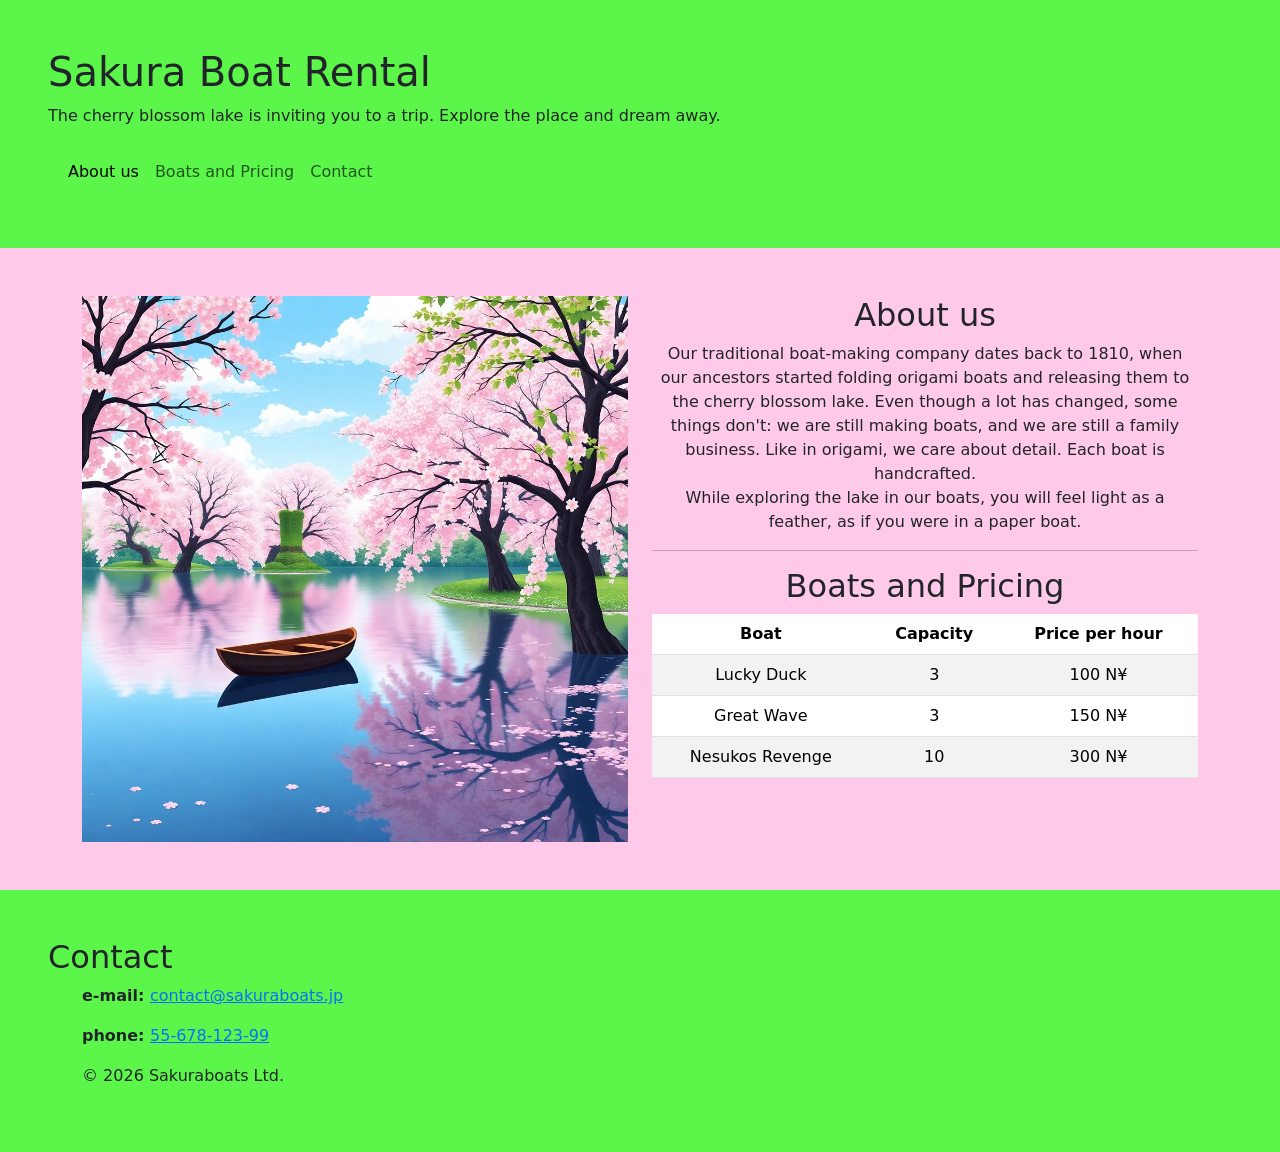
<file: solutions/boats_with_bootstrap/index.html>
<!doctype html>
<html lang="en">
  <head>
    <title>Sakura Boat Rentals</title>
    <meta charset="utf-8">
    <meta name="viewport" content="width=device-width, initial-scale=1">
    <meta name="description" content="a boat rental website for the cherry blossom lake">

    <link href="https://cdn.jsdelivr.net/npm/bootstrap@5.3.8/dist/css/bootstrap.min.css" rel="stylesheet" integrity="sha384-sRIl4kxILFvY47J16cr9ZwB07vP4J8+LH7qKQnuqkuIAvNWLzeN8tE5YBujZqJLB" crossorigin="anonymous">
    <link rel="stylesheet" href="style.css" type="text/css">

</head>
  <body>

    <header class="p-5">
        <h1>Sakura Boat Rental</h1>
        <p>The cherry blossom lake is inviting you to a trip. Explore the place and dream away.</p>
        
        <nav class="navbar navbar-expand-lg">
            <div class="container-fluid">
                <div class="collapse navbar-collapse" id="navbarNav">
                <ul class="navbar-nav">
                    <li class="nav-item">
                    <a class="nav-link active" aria-current="page" href="#about">About us</a>
                    </li>
                    <li class="nav-item">
                    <a class="nav-link" href="#boats">Boats and Pricing</a>
                    </li>
                    <li class="nav-item">
                    <a class="nav-link" href="#contact">Contact</a>
                    </li>
                </ul>
                </div>
            </div>
        </nav>

    </header>
    
    <main class="p-5">

        <div class="container text-center">
            <div class="row">
                <div class="col">
                    <img src="sakura_boats.png" class="img-fluid" alt="rowing boat on the cherry blossom lake"/>
                </div>
                <div class="col">
                
        <content>

            <section id="about">
                <h2>About us</h2>
                <p>Our traditional boat-making company dates back to 1810, when our ancestors started folding origami boats and releasing them to the cherry blossom lake. Even though a lot has changed, some things don't: we are still making boats, and we are still a family business. Like in origami, we care about detail. Each boat is handcrafted.<br>
                    While exploring the lake in our boats, you will feel light as a feather, as if you were in a paper boat.</p>
            </section>
            
            <hr>
            
            <section id="boats">
                <h2>Boats and Pricing</h2>
                <table class="table table-striped">
                    <thead>
                        <tr>
                            <th>Boat</th>
                            <th>Capacity</th>
                            <th>Price per hour</th>
                        </tr>
                    </thead>
                    <tbody>
                        <tr>
                            <td>Lucky Duck</td>
                            <td>3</td>
                            <td>100 N¥</td>
                        </tr>
                        <tr>
                            <td>Great Wave</td>
                            <td>3</td>
                            <td>150 N¥</td>
                        </tr>
                        <tr>
                            <td>Nesukos Revenge</td>
                            <td>10</td>
                            <td>300 N¥</td>
                        </tr>
                        </tr>
                    </tbody>
                </table>
    
            </section>
        </content>
                    
                </div>
            </div>
        </div>
    </main>
    
    <footer class="p-5">
        <h2>Contact</h2>
        <section class="container">
            <p class="item"><strong>e-mail: </strong><a href="mailto:contact@sakuraboats.jp">contact@sakuraboats.jp</a></p>
            <p class="item"><strong>phone: </strong><a href="tel:+55-678-123-99">55-678-123-99</a></p>
            <p class="item">&copy; 2026 Sakuraboats Ltd.</p>
        </section>
    </footer>
    
    <script src="https://cdn.jsdelivr.net/npm/bootstrap@5.3.8/dist/js/bootstrap.bundle.min.js" integrity="sha384-FKyoEForCGlyvwx9Hj09JcYn3nv7wiPVlz7YYwJrWVcXK/BmnVDxM+D2scQbITxI" crossorigin="anonymous"></script>
</body>
</html>
</file>
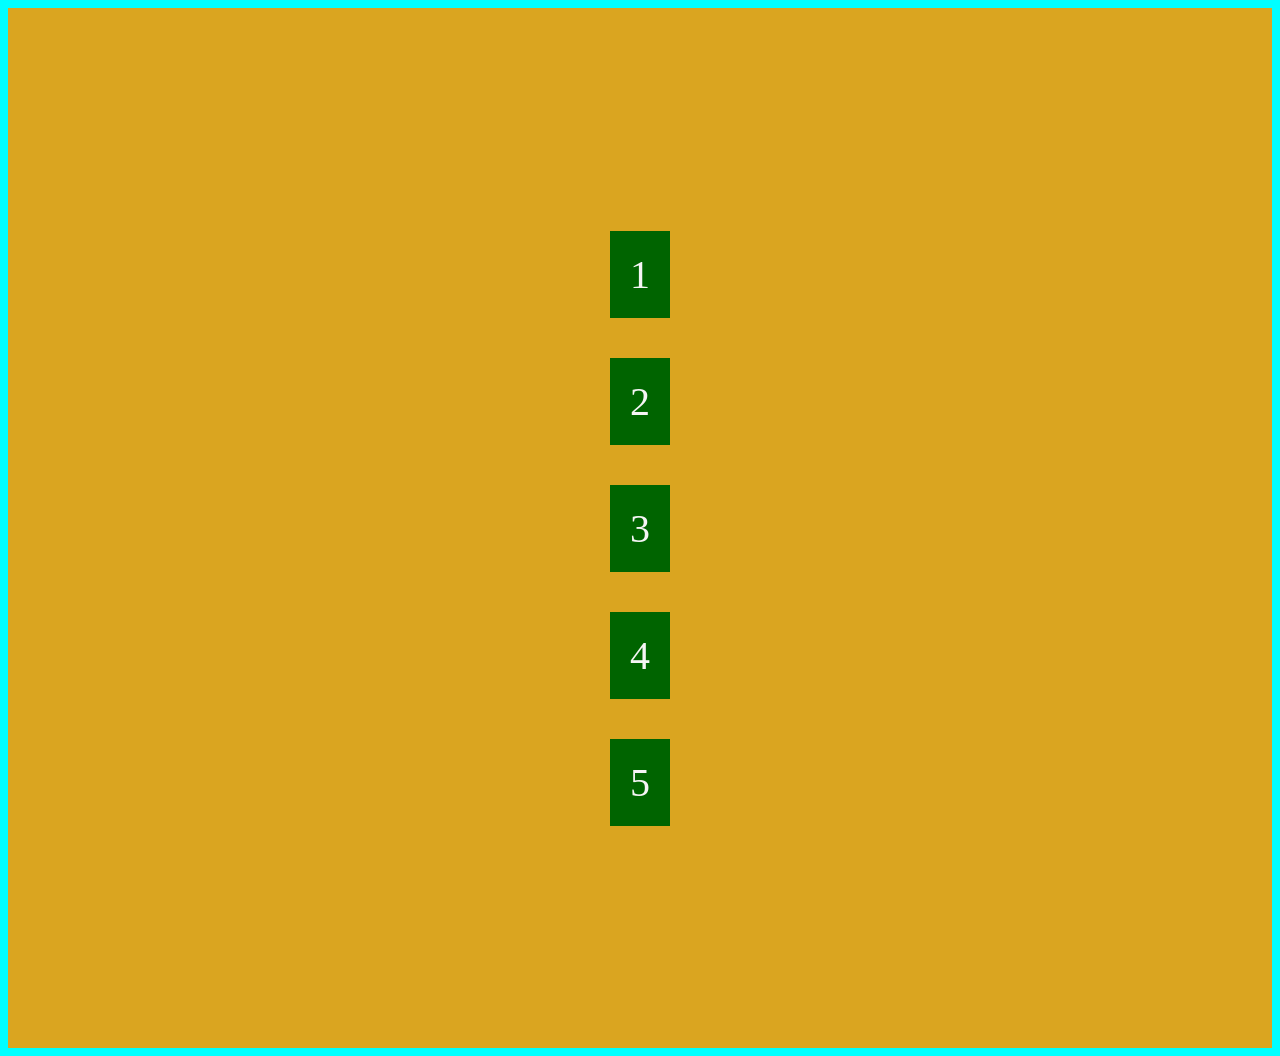
<file: solutions/class-code-270326/flex/index.html>
<!DOCTYPE html>
<html lang="en">

<head>
  <meta charset="UTF-8">
  <meta name="viewport" content="width=device-width, initial-scale=1.0">
  <title>Flex-Demo</title>
  <link rel="stylesheet" href="style.css">
</head>

<body>

  <div class="container">
    <div class="item">1</div>
    <div class="item">2</div>
    <div class="item">3</div>
    <div class="item">4</div>
    <div class="item">5</div>
  </div>

</body>

</html>
</file>
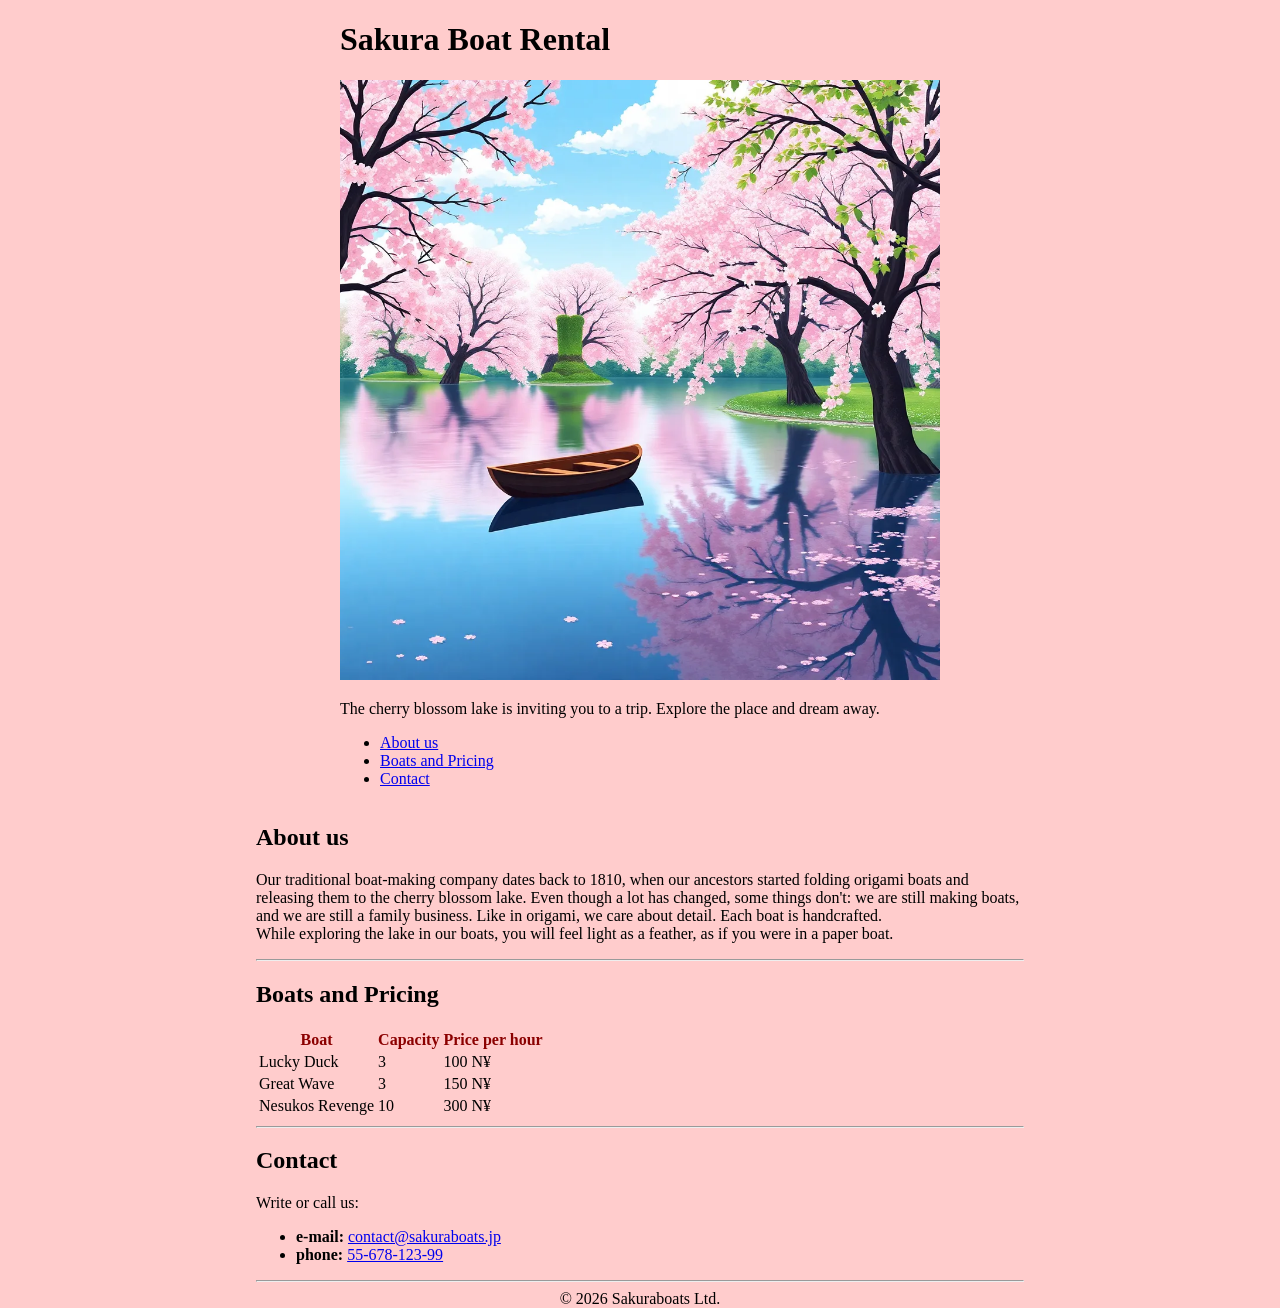
<file: solutions/css-basics/solution2.html>
<!doctype html>
<html lang="en">

<head>
    <title>Sakura Boat Rentals</title>
    <meta charset="utf-8">
    <meta name="description" content="a boat rental website for the cherry blossom lake">
    <link rel="stylesheet" href="style.css" type="text/css">
</head>

<body>
    <!-- <div class="container"> -->
    <header>
        <h1>Sakura Boat Rental</h1>
        <img src="sakura_boats.png" width="600px" alt="rowing boat on the cherry blossom lake" />
        <p>The cherry blossom lake is inviting you to a trip. Explore the place and dream away.</p>

        <nav>
            <ul>
                <li><a href="#about">About us</a></li>
                <li><a href="#boats">Boats and Pricing</a></li>
                <li><a href="#contact">Contact</a></li>
            </ul>
        </nav>
    </header>

    <main>

        <section id="about">
            <h2>About us</h2>
            <p>Our traditional boat-making company dates back to 1810, when our ancestors started folding origami
                boats and releasing them to the cherry blossom lake. Even though a lot has changed, some things
                don't: we are still making boats, and we are still a family business. Like in origami, we care about
                detail. Each boat is handcrafted.<br>
                While exploring the lake in our boats, you will feel light as a feather, as if you were in a paper
                boat.</p>
        </section>

        <hr>

        <section id="boats">
            <h2>Boats and Pricing</h2>
            <table>
                <thead>
                    <tr>
                        <th>Boat</th>
                        <th>Capacity</th>
                        <th>Price per hour</th>
                    </tr>
                </thead>
                <tbody>
                    <tr>
                        <td>Lucky Duck</td>
                        <td>3</td>
                        <td>100 N¥</td>
                    </tr>
                    <tr>
                        <td>Great Wave</td>
                        <td>3</td>
                        <td>150 N¥</td>
                    </tr>
                    <tr>
                        <td>Nesukos Revenge</td>
                        <td>10</td>
                        <td>300 N¥</td>
                    </tr>
                    </tr>
                </tbody>
            </table>

        </section>

        <hr>

        <section id="contact">
            <h2>Contact</h2>
            <p>Write or call us:</p>
            <ul>
                <li><strong>e-mail: </strong><a href="mailto:contact@sakuraboats.jp">contact@sakuraboats.jp</a></li>
                <li><strong>phone: </strong><a href="tel:+55-678-123-99">55-678-123-99</a></li>
            </ul>
        </section>

        <hr>

    </main>
    <!-- </div> -->



    <footer>

        &copy; 2026 Sakuraboats Ltd.

    </footer>

</body>

</html>
</file>
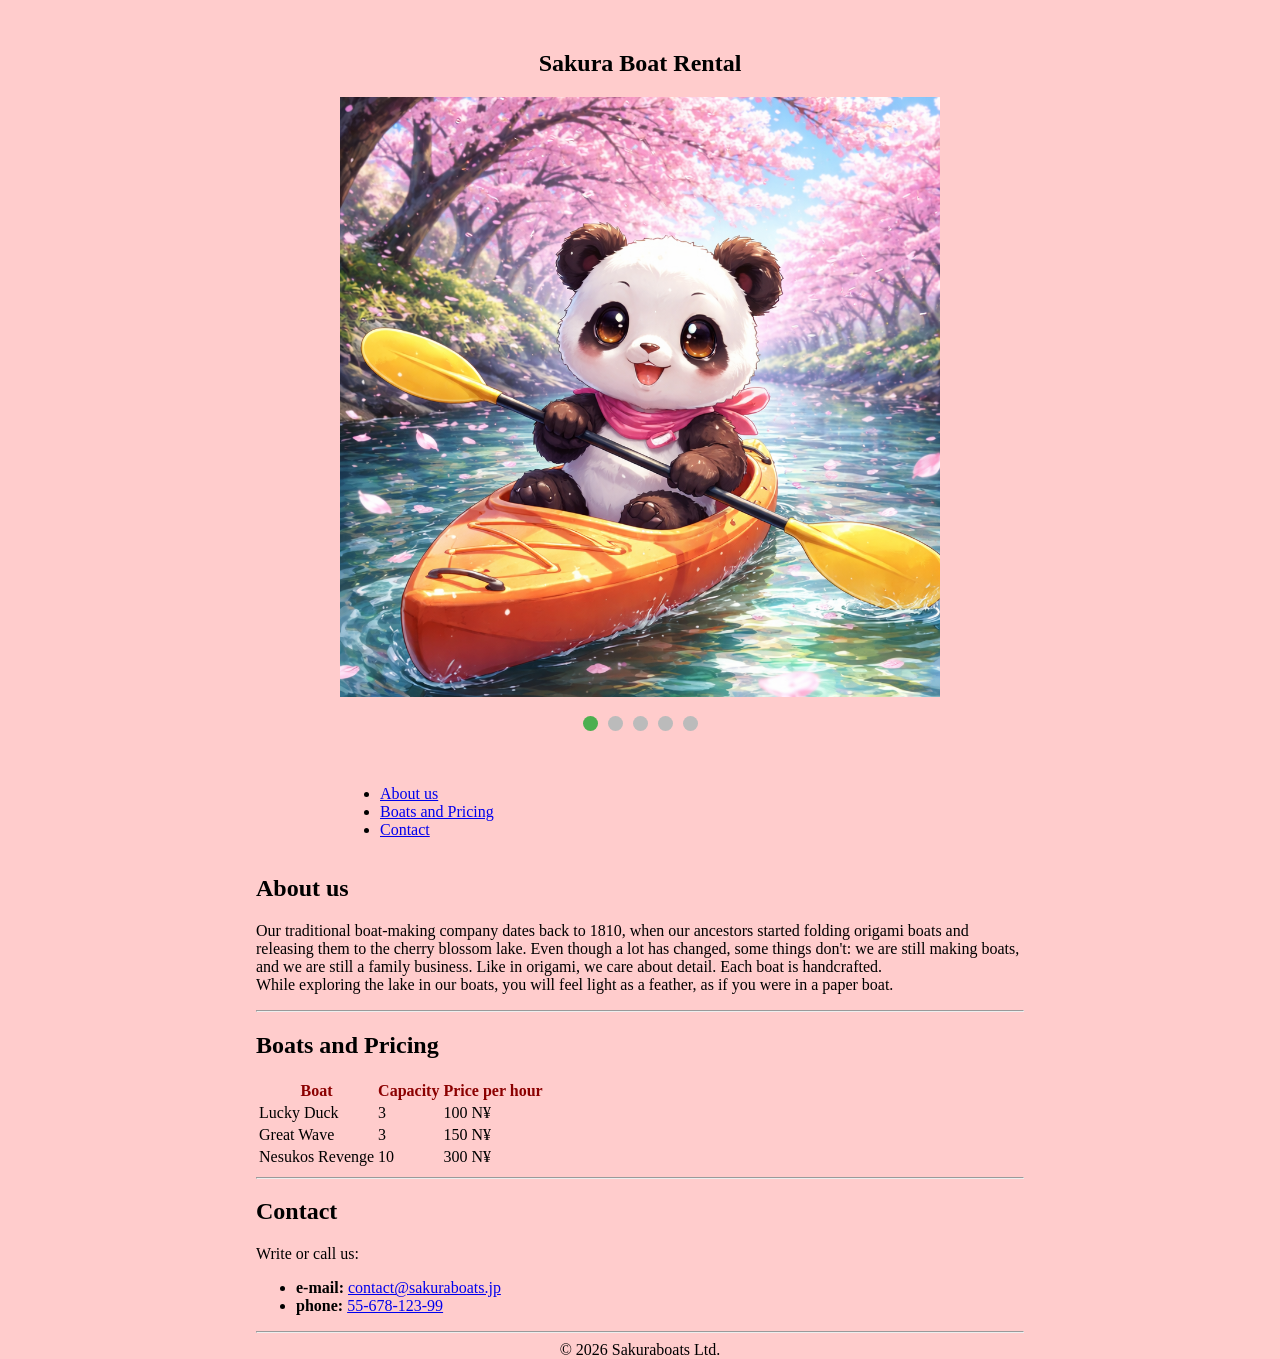
<file: solutions/js-carousel/solution3.html>
<!doctype html>
<html lang="en">

<head>
    <title>Sakura Boat Rentals</title>
    <meta charset="utf-8">
    <meta name="description" content="a boat rental website for the cherry blossom lake">
    <link rel="stylesheet" href="style.css" type="text/css">
    <script src="carousel.js" defer></script>
</head>

<body>

    <header>
        <section class="carousel">
            <h1>Sakura Boat Rental</h1>
            <img id="carouselImage" src="sakura_boats.png" width="600px" alt="rowing boat on the cherry blossom lake" />
            <!-- Dots to show which picture you're on -->
            <div class="dots" id="dotsContainer"></div>
        </section>
        <nav>
            <ul>
                <li><a href="#about">About us</a></li>
                <li><a href="#boats">Boats and Pricing</a></li>
                <li><a href="#contact">Contact</a></li>
            </ul>
        </nav>
    </header>

    <main>

        <section id="about">
            <h2>About us</h2>
            <p>Our traditional boat-making company dates back to 1810, when our ancestors started folding origami boats
                and releasing them to the cherry blossom lake. Even though a lot has changed, some things don't: we are
                still making boats, and we are still a family business. Like in origami, we care about detail. Each boat
                is handcrafted.<br>
                While exploring the lake in our boats, you will feel light as a feather, as if you were in a paper boat.
            </p>
        </section>

        <hr>

        <section id="boats">
            <h2>Boats and Pricing</h2>
            <table>
                <thead>
                    <tr>
                        <th>Boat</th>
                        <th>Capacity</th>
                        <th>Price per hour</th>
                    </tr>
                </thead>
                <tbody>
                    <tr>
                        <td>Lucky Duck</td>
                        <td>3</td>
                        <td>100 N¥</td>
                    </tr>
                    <tr>
                        <td>Great Wave</td>
                        <td>3</td>
                        <td>150 N¥</td>
                    </tr>
                    <tr>
                        <td>Nesukos Revenge</td>
                        <td>10</td>
                        <td>300 N¥</td>
                    </tr>
                    </tr>
                </tbody>
            </table>

        </section>

        <hr>

        <section id="contact">
            <h2>Contact</h2>
            <p>Write or call us:</p>
            <ul>
                <li><strong>e-mail: </strong><a href="mailto:contact@sakuraboats.jp">contact@sakuraboats.jp</a></li>
                <li><strong>phone: </strong><a href="tel:+55-678-123-99">55-678-123-99</a></li>
            </ul>
        </section>

        <hr>

    </main>

    <footer>

        &copy; 2026 Sakuraboats Ltd.

    </footer>

</body>

</html>
</file>
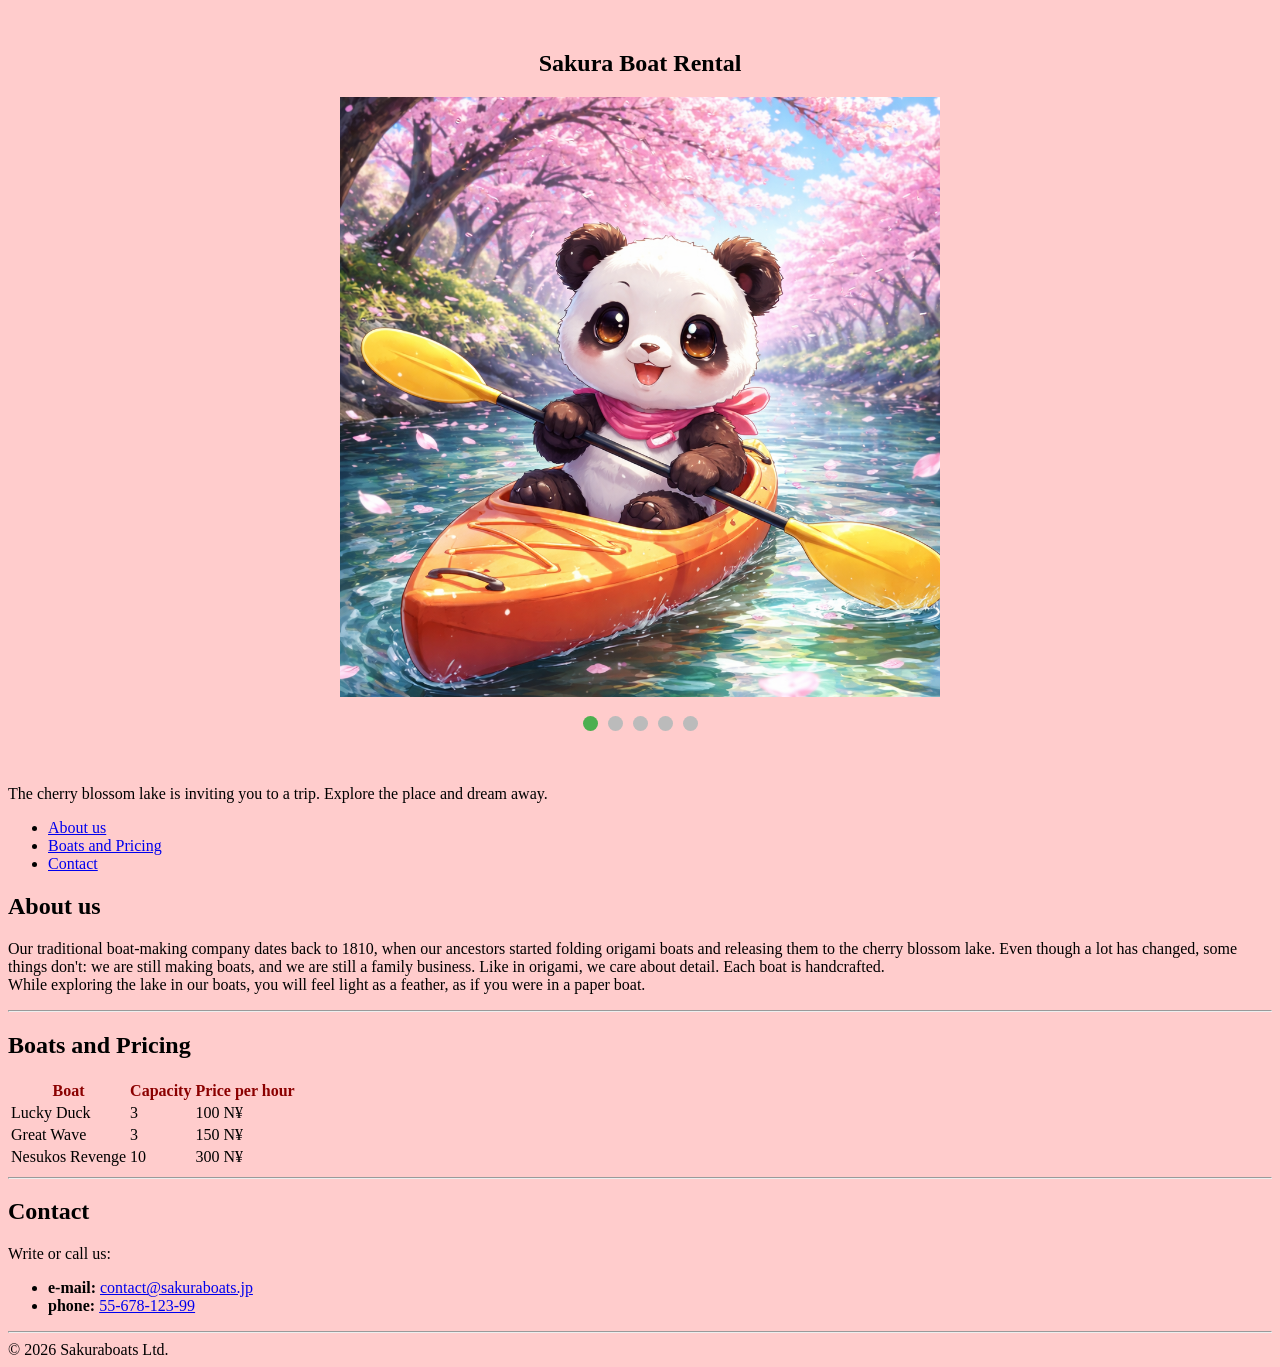
<file: solutions/class-code-270326/carousel/solution1.html>
<!doctype html>
<html lang="en">

<head>
    <title>Sakura Boat Rentals</title>
    <meta charset="utf-8">
    <meta name="description" content="a boat rental website for the cherry blossom lake">
    <link rel="stylesheet" href="style.css" type="text/css">
    <script src="carousel.js" defer></script>
</head>

<body>

    <header>
        <section class="carousel">
            <h1>Sakura Boat Rental</h1>
            <img id="carouselImage" src="sakura_boats.png" width="600px" alt="rowing boat on the cherry blossom lake" />
            <!-- Dots to show which picture you're on -->
            <div class="dots" id="dotsContainer"></div>
        </section>
        <p>The cherry blossom lake is inviting you to a trip. Explore the place and dream away.</p>

        <nav>
            <ul>
                <li class="green yellow"><a href="#about">About us</a></li>
                <li class="yellow green"><a href="#boats">Boats and Pricing</a></li>
                <li class="green yellow"><a href="#contact">Contact</a></li>
            </ul>
        </nav>
    </header>

    <main>

        <section id="about">
            <h2>About us</h2>
            <p>Our traditional boat-making company dates back to 1810, when our ancestors started folding origami boats
                and releasing them to the cherry blossom lake. Even though a lot has changed, some things don't: we are
                still making boats, and we are still a family business. Like in origami, we care about detail. Each boat
                is handcrafted.<br>
                While exploring the lake in our boats, you will feel light as a feather, as if you were in a paper boat.
            </p>
        </section>

        <hr>

        <section id="boats">
            <h2>Boats and Pricing</h2>
            <table>
                <thead>
                    <tr>
                        <th>Boat</th>
                        <th>Capacity</th>
                        <th>Price per hour</th>
                    </tr>
                </thead>
                <tbody>
                    <tr>
                        <td>Lucky Duck</td>
                        <td>3</td>
                        <td>100 N¥</td>
                    </tr>
                    <tr>
                        <td>Great Wave</td>
                        <td>3</td>
                        <td>150 N¥</td>
                    </tr>
                    <tr>
                        <td>Nesukos Revenge</td>
                        <td>10</td>
                        <td>300 N¥</td>
                    </tr>
                    </tr>
                </tbody>
            </table>

        </section>

        <hr>

        <section id="contact">
            <h2>Contact</h2>
            <p>Write or call us:</p>
            <ul>
                <li><strong>e-mail: </strong><a href="mailto:contact@sakuraboats.jp">contact@sakuraboats.jp</a></li>
                <li><strong>phone: </strong><a href="tel:+55-678-123-99">55-678-123-99</a></li>
            </ul>
        </section>

        <hr>

    </main>

    <footer>

        &copy; 2026 Sakuraboats Ltd.

    </footer>

</body>

</html>
</file>
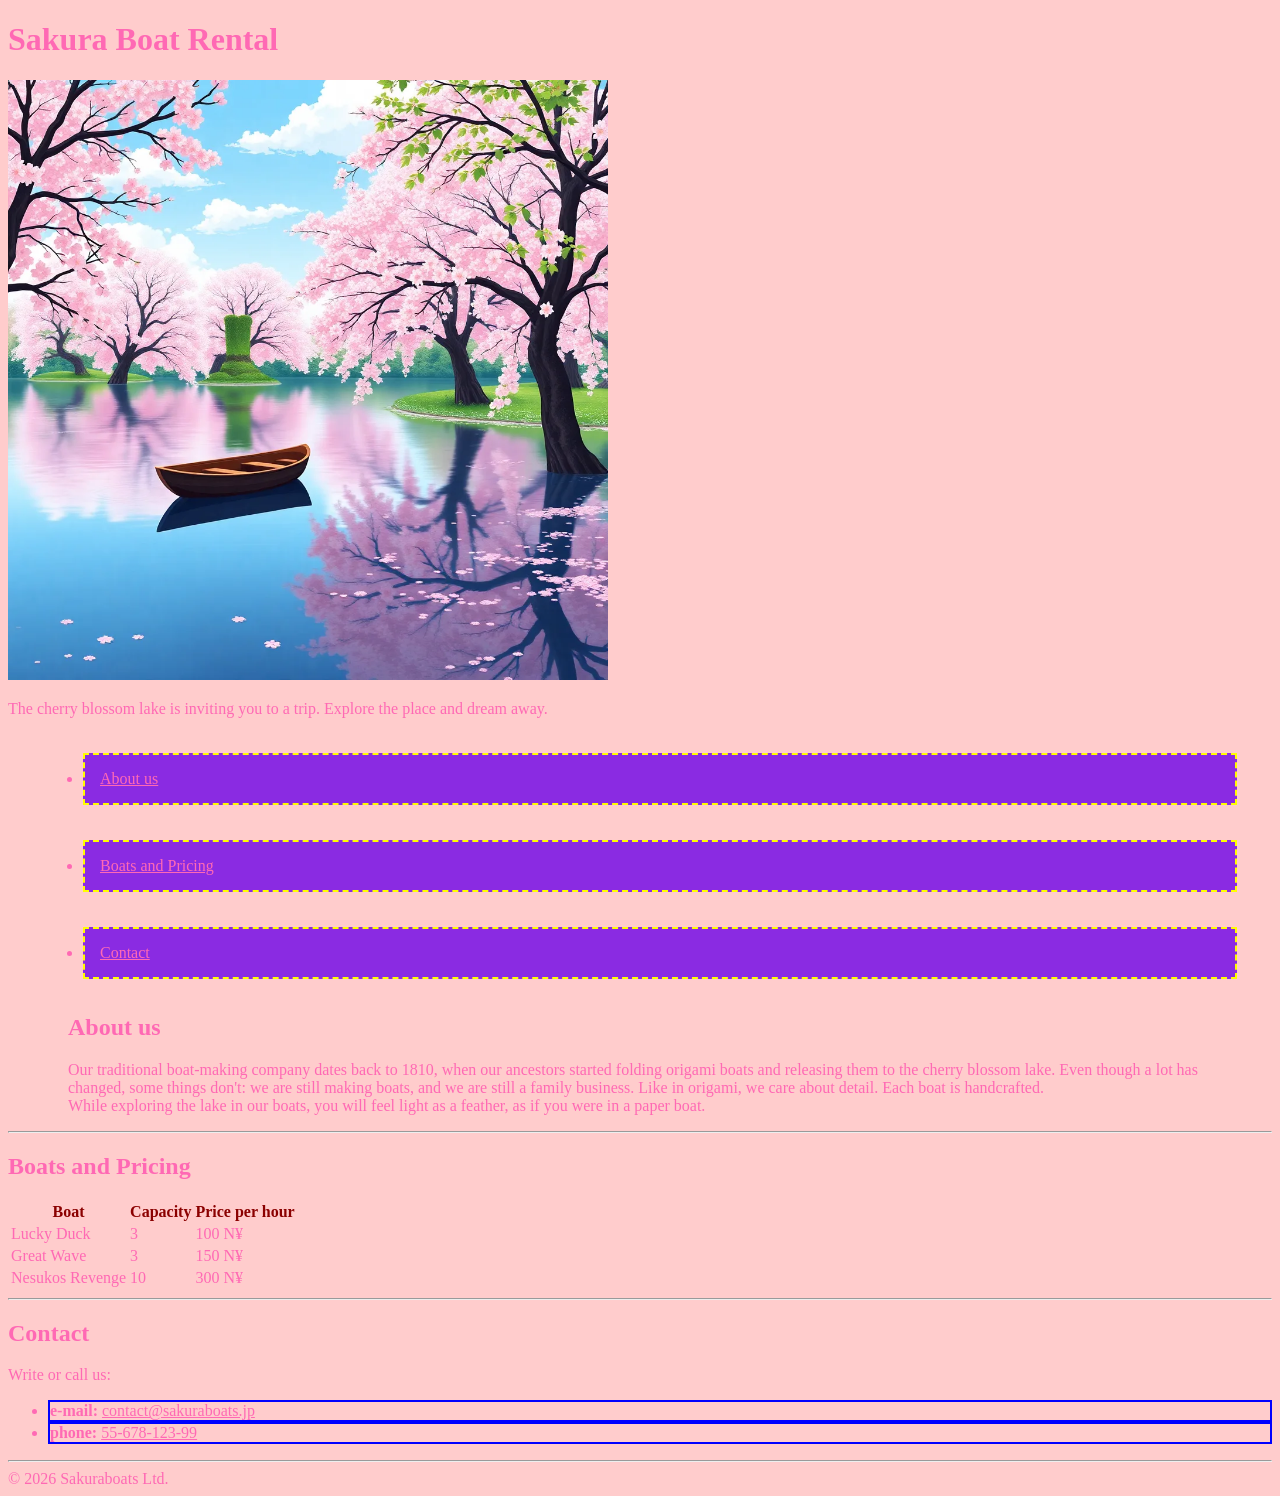
<file: solutions/class-code-270326/css/solution1.html>
<!doctype html>
<html lang="en">

<head>
    <title>Sakura Boat Rentals</title>
    <meta charset="utf-8">
    <meta name="description" content="a boat rental website for the cherry blossom lake">
    <link rel="stylesheet" href="style.css" type="text/css">
</head>

<body>

    <header>
        <h1>Sakura Boat Rental</h1>
        <img src="sakura_boats.png" width="600px" alt="rowing boat on the cherry blossom lake" />
        <p>The cherry blossom lake is inviting you to a trip. Explore the place and dream away.</p>

        <nav>
            <ul>
                <li class="green yellow"><a href="#about">About us</a></li>
                <li class="yellow green"><a href="#boats">Boats and Pricing</a></li>
                <li class="green yellow"><a href="#contact">Contact</a></li>
            </ul>
        </nav>
    </header>

    <main>

        <section id="about">
            <h2>About us</h2>
            <p>Our traditional boat-making company dates back to 1810, when our ancestors started folding origami boats
                and releasing them to the cherry blossom lake. Even though a lot has changed, some things don't: we are
                still making boats, and we are still a family business. Like in origami, we care about detail. Each boat
                is handcrafted.<br>
                While exploring the lake in our boats, you will feel light as a feather, as if you were in a paper boat.
            </p>
        </section>

        <hr>

        <section id="boats">
            <h2>Boats and Pricing</h2>
            <table>
                <thead>
                    <tr>
                        <th>Boat</th>
                        <th>Capacity</th>
                        <th>Price per hour</th>
                    </tr>
                </thead>
                <tbody>
                    <tr>
                        <td>Lucky Duck</td>
                        <td>3</td>
                        <td>100 N¥</td>
                    </tr>
                    <tr>
                        <td>Great Wave</td>
                        <td>3</td>
                        <td>150 N¥</td>
                    </tr>
                    <tr>
                        <td>Nesukos Revenge</td>
                        <td>10</td>
                        <td>300 N¥</td>
                    </tr>
                    </tr>
                </tbody>
            </table>

        </section>

        <hr>

        <section id="contact">
            <h2>Contact</h2>
            <p>Write or call us:</p>
            <ul>
                <li><strong>e-mail: </strong><a href="mailto:contact@sakuraboats.jp">contact@sakuraboats.jp</a></li>
                <li><strong>phone: </strong><a href="tel:+55-678-123-99">55-678-123-99</a></li>
            </ul>
        </section>

        <hr>

    </main>

    <footer>

        &copy; 2026 Sakuraboats Ltd.

    </footer>

</body>

</html>
</file>
<file: solutions/boats_with_bootstrap/style.css>
img {
    /*margin: 30px; */
}
main {
    background-color: #ffcae9;
}
header, footer {
    background-color: #5cf64a; 
    /* #ff37a6; */
}
/*
.main_container {
	display: flex;
	justify-content: center;
	align-items: center;
}
.item {
    width: 100%;
}
    */
</file>
<file: solutions/class-code-270326/flex/style.css>
* {
	background-color: aqua;
}

.container {
	background-color: goldenrod;
	padding: 20px;
	display: flex;
	/* defaul of flex is organise in row */
	/* flex-direction: row; */
	flex-direction: column;
	justify-content: center;
	align-items: center;
	height: 1000px;
}

.item {
	background-color: darkgreen;
	padding: 20px;
	margin: 20px;
	color: whitesmoke;
	font-size: 40px;
}
</file>
<file: solutions/css-basics/style.css>
body {
	background-color: #ffcccc;
	display: flex;
	flex-direction: column;
	align-items: center;
	margin: auto 20vw;
}

th {
	color: darkred;
}
</file>
<file: solutions/js-carousel/style.css>
body {
	background-color: #ffcccc;
	display: flex;
	flex-direction: column;
	align-items: center;
	margin: auto 20vw;
}

th {
	color: darkred;
}

img {
	max-height: 600px;
	object-fit: cover;
}

/* Container for the entire carousel */
.carousel {
	width: 600px;
	margin: 50px auto;
	text-align: center;
}

/* The image display area */
.carousel-image {
	width: 100%;
	height: 400px;
	object-fit: cover;
	border-radius: 10px;
	transition: opacity 0.5s ease-in-out;
}

/* Dot indicators */
.dots {
	margin-top: 15px;
}

.dot {
	height: 15px;
	width: 15px;
	margin: 0 5px;
	background-color: #bbb;
	border-radius: 50%;
	display: inline-block;
}

.dot.active {
	background-color: #4caf50;
}
</file>
<file: solutions/class-code-270326/carousel/style.css>
body {
	background-color: #ffcccc;
}

th {
	color: darkred;
}

img {
	max-height: 600px;
	object-fit: cover;
}

/* Container for the entire carousel */
.carousel {
	width: 600px;
	margin: 50px auto;
	text-align: center;
}

/* The image display area */
.carousel-image {
	width: 100%;
	height: 400px;
	object-fit: cover;
	border-radius: 10px;
	transition: opacity 0.5s ease-in-out;
}

/* Dot indicators */
.dots {
	margin-top: 15px;
}

.dot {
	height: 15px;
	width: 15px;
	margin: 0 5px;
	background-color: #bbb;
	border-radius: 50%;
	display: inline-block;
}

.dot.active {
	background-color: #4caf50;
}
</file>
<file: solutions/class-code-270326/css/style.css>
/* rules of specificity */
/*  * > tag > class > id > important! */

* {
	color: hotpink;
}

body {
	background-color: #ffcccc;
}

th {
	color: darkred;
}

li {
	border: 2px solid blue;
}

li.yellow {
	border: 2px dashed yellow;
	margin: 35px;
	padding: 15px;
	background-color: blueviolet;
}

.green {
	border: 2px solid green;
}

#about {
	margin: auto 60px;
}
</file>
